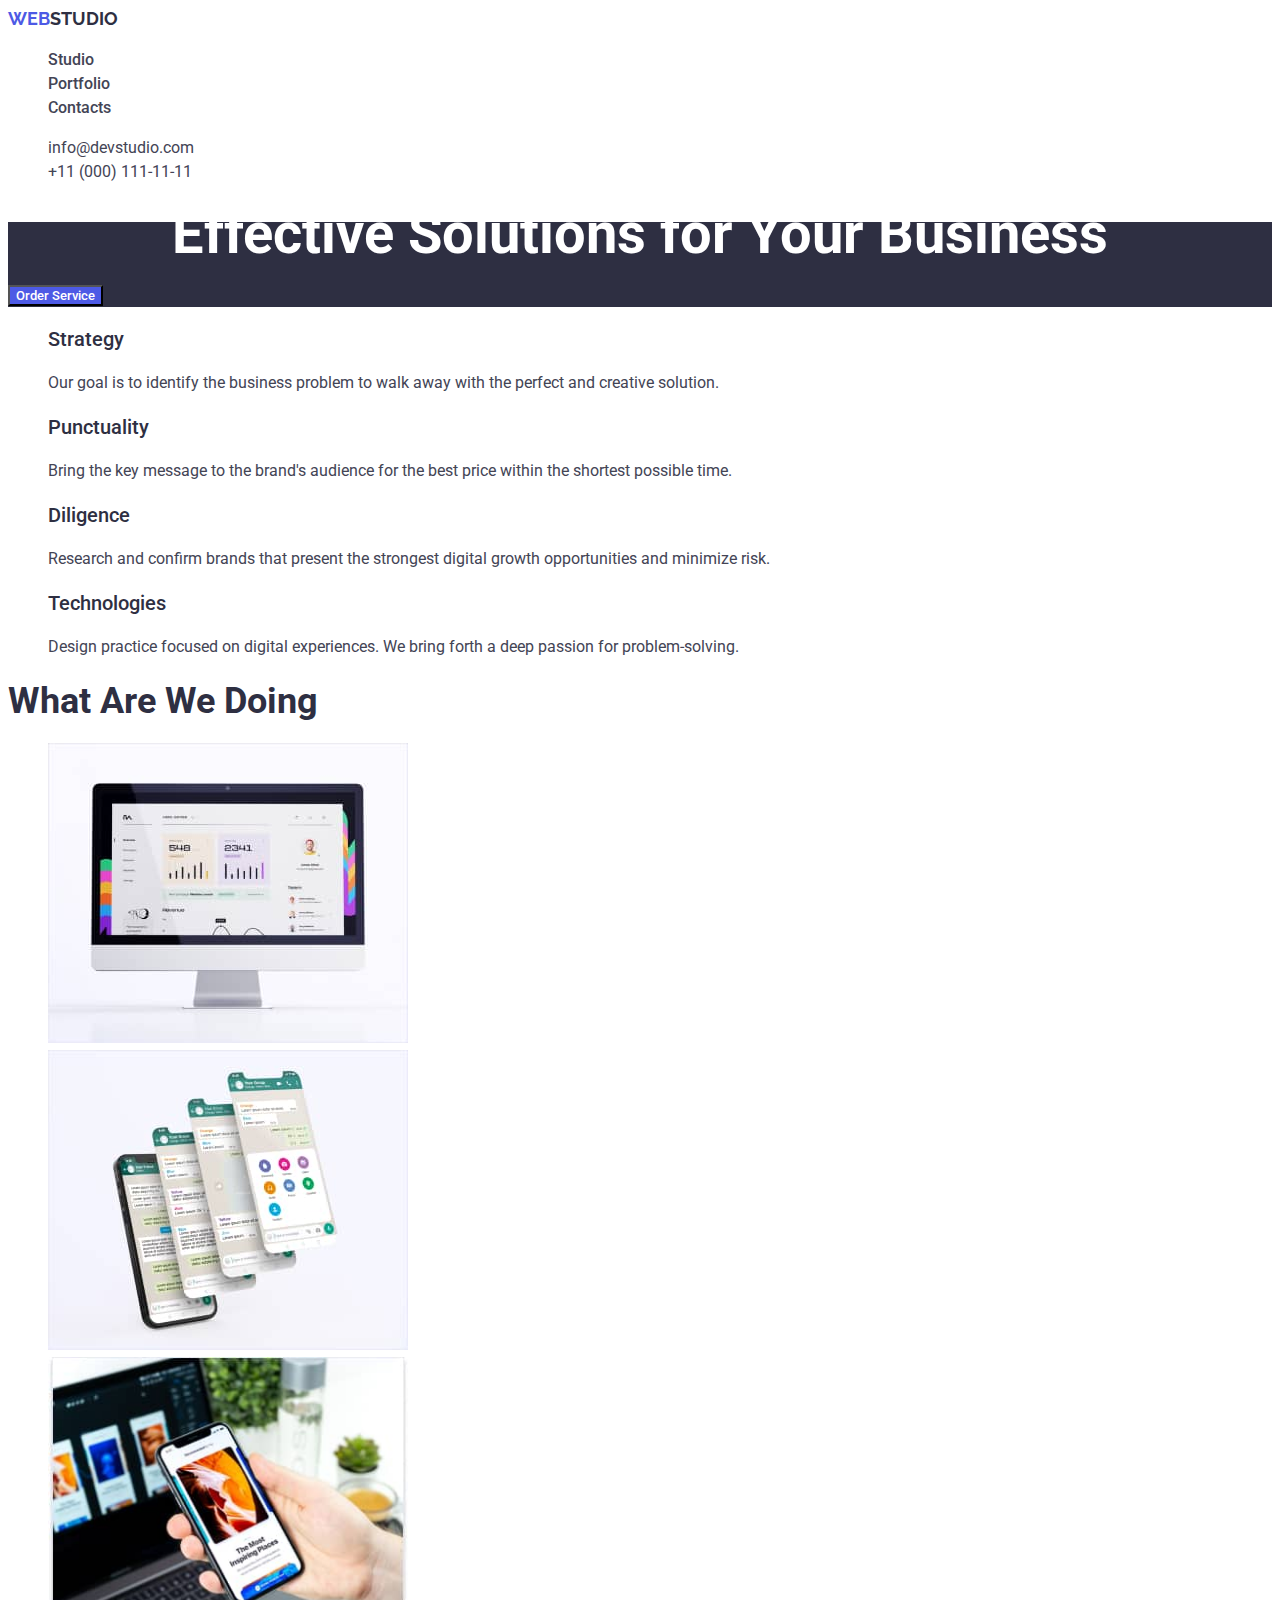
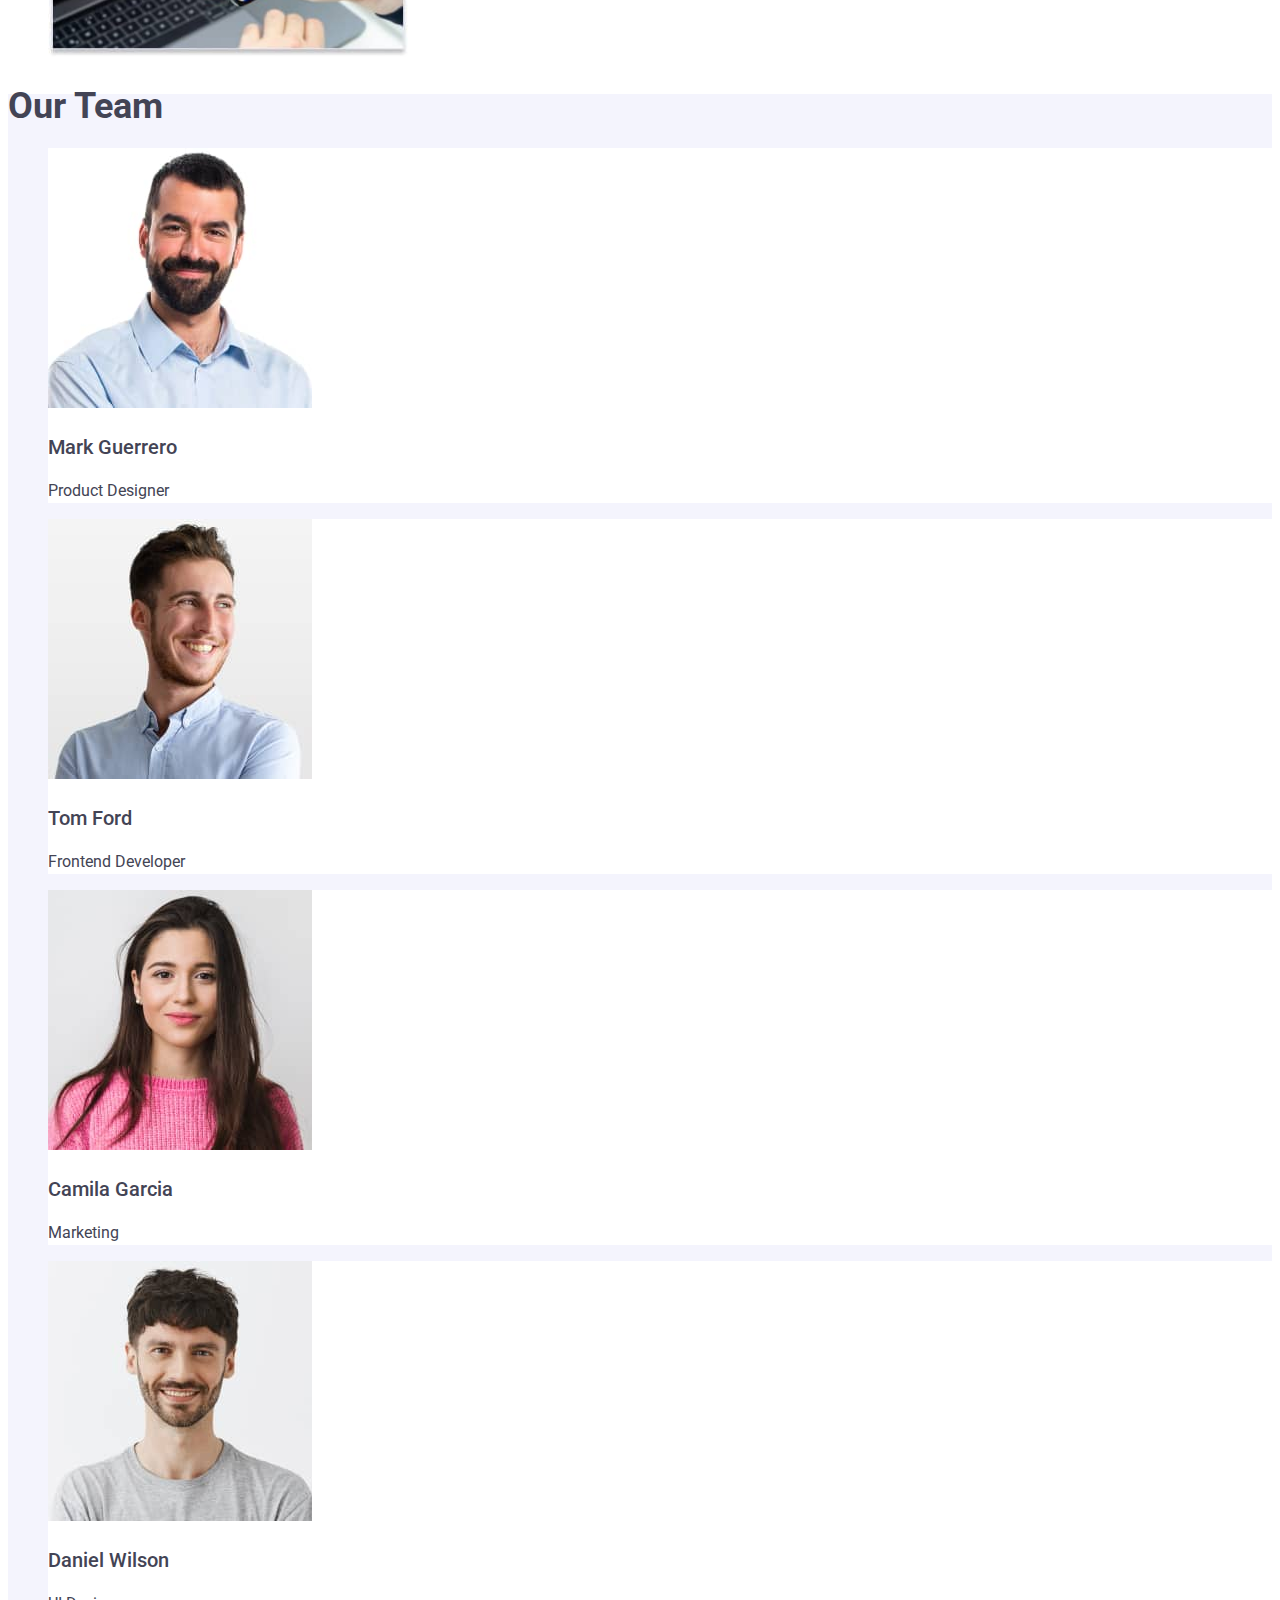
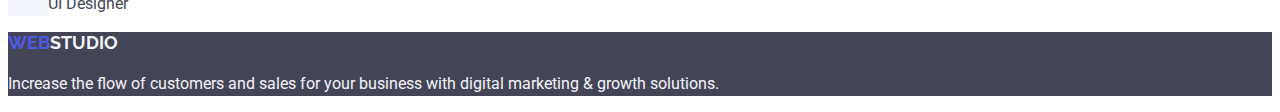
<file: index.html>
<!DOCTYPE html>
<html lang="en">
  <head>
    <meta charset="UTF-8" />
    <meta name="viewport" content="width=device-width, initial-scale=1.0" />
    <meta
      name="description"
      content="Increase the flow of customers and sales for your business with digital marketing & growth solutions."
    />
    <title>WebStudio - effective solution for your business</title>
    <link rel="preconnect" href="https://fonts.googleapis.com" />
    <link rel="preconnect" href="https://fonts.gstatic.com" crossorigin />
    <link
      href="https://fonts.googleapis.com/css2?family=Raleway:wght@800&family=Roboto:wght@400;500;700;900&display=swap"
      rel="stylesheet"
    />
    <link rel="stylesheet" href="./css/styles.css" />
  </head>

  <body>
    <header class="page-header">
      <nav>
        <a href="index.html" class="logo-header"
          ><span class="logo-web">WEB</span>STUDIO</a
        >
        <ul class="page-nav">
          <li><a href="index.html" class="nav-link">Studio</a></li>
          <li><a href="portfolio.html" class="nav-link">Portfolio</a></li>
          <li><a href="" class="nav-link">Contacts</a></li>
        </ul>
      </nav>

      <address>
        <ul>
          <li>
            <a href="mailto:info@devstudio.com" class="address-link"
              >info@devstudio.com</a
            >
          </li>
          <li>
            <a href="tel:+110001111111" class="address-link"
              >+11 (000) 111-11-11</a
            >
          </li>
        </ul>
      </address>
    </header>

    <main>
      <section class="main-section">
        <h1 class="title">Effective Solutions for Your Business</h1>
        <button type="button" class="page-button">Order Service</button>
      </section>

      <section class="text-section">
        <h2 hidden>Benefits</h2>
        <ul>
          <li>
            <h3 class="text-title">Strategy</h3>
            <p>
              Our goal is to identify the business problem to walk away with the
              perfect and creative solution.
            </p>
          </li>
          <li>
            <h3 class="text-title">Punctuality</h3>
            <p>
              Bring the key message to the brand's audience for the best price
              within the shortest possible time.
            </p>
          </li>
          <li>
            <h3 class="text-title">Diligence</h3>
            <p>
              Research and confirm brands that present the strongest digital
              growth opportunities and minimize risk.
            </p>
          </li>
          <li>
            <h3 class="text-title">Technologies</h3>
            <p>
              Design practice focused on digital experiences. We bring forth a
              deep passion for problem-solving.
            </p>
          </li>
        </ul>
      </section>

      <section class="work-section">
        <h2 class="work-title">What Are We Doing</h2>
        <ul>
          <li>
            <img src="./images/wawd/pc.jpg" width="360" height="300" alt="PC" />
          </li>
          <li>
            <img
              src="./images/wawd/smartphone.jpg"
              width="360"
              height="300"
              alt="Smartphone"
            />
          </li>
          <li>
            <img
              src="./images/wawd/laptop_smartphone.jpg"
              width="360"
              height="300"
              alt="Laptop & Smartphone"
            />
          </li>
        </ul>
      </section>

      <section class="team-section">
        <h2 class="team-title">Our Team</h2>
        <ul>
          <li class="team-list">
            <img
              src="./images/team/mark_guerrero.jpg"
              width="264"
              height="260"
              alt="Mark Guerrero - Product Designer"
            />
            <h3 class="team-name">Mark Guerrero</h3>
            <p>Product Designer</p>
          </li>
          <li class="team-list">
            <img
              src="./images/team/tom_ford.jpg"
              width="264"
              height="260"
              alt="Tom Ford - Frontend Developer"
            />
            <h3 class="team-name">Tom Ford</h3>
            <p>Frontend Developer</p>
          </li>
          <li class="team-list">
            <img
              src="./images/team/camila_garcia.jpg"
              width="264"
              height="260"
              alt="Camila Garcia - Marketing"
            />
            <h3 class="team-name">Camila Garcia</h3>
            <p>Marketing</p>
          </li>
          <li class="team-list">
            <img
              src="./images/team/daniel_wilson.jpg"
              width="264"
              height="260"
              alt="Daniel Wilson - UI Designer"
            />
            <h3 class="team-name">Daniel Wilson</h3>
            <p>UI Designer</p>
          </li>
        </ul>
      </section>
    </main>

    <footer class="page-footer">
      <a href="index.html" class="logo-footer"
        ><span class="logo-web">WEB</span>STUDIO</a
      >
      <p>
        Increase the flow of customers and sales for your business with digital
        marketing & growth solutions.
      </p>
    </footer>
  </body>
</html>
</file>
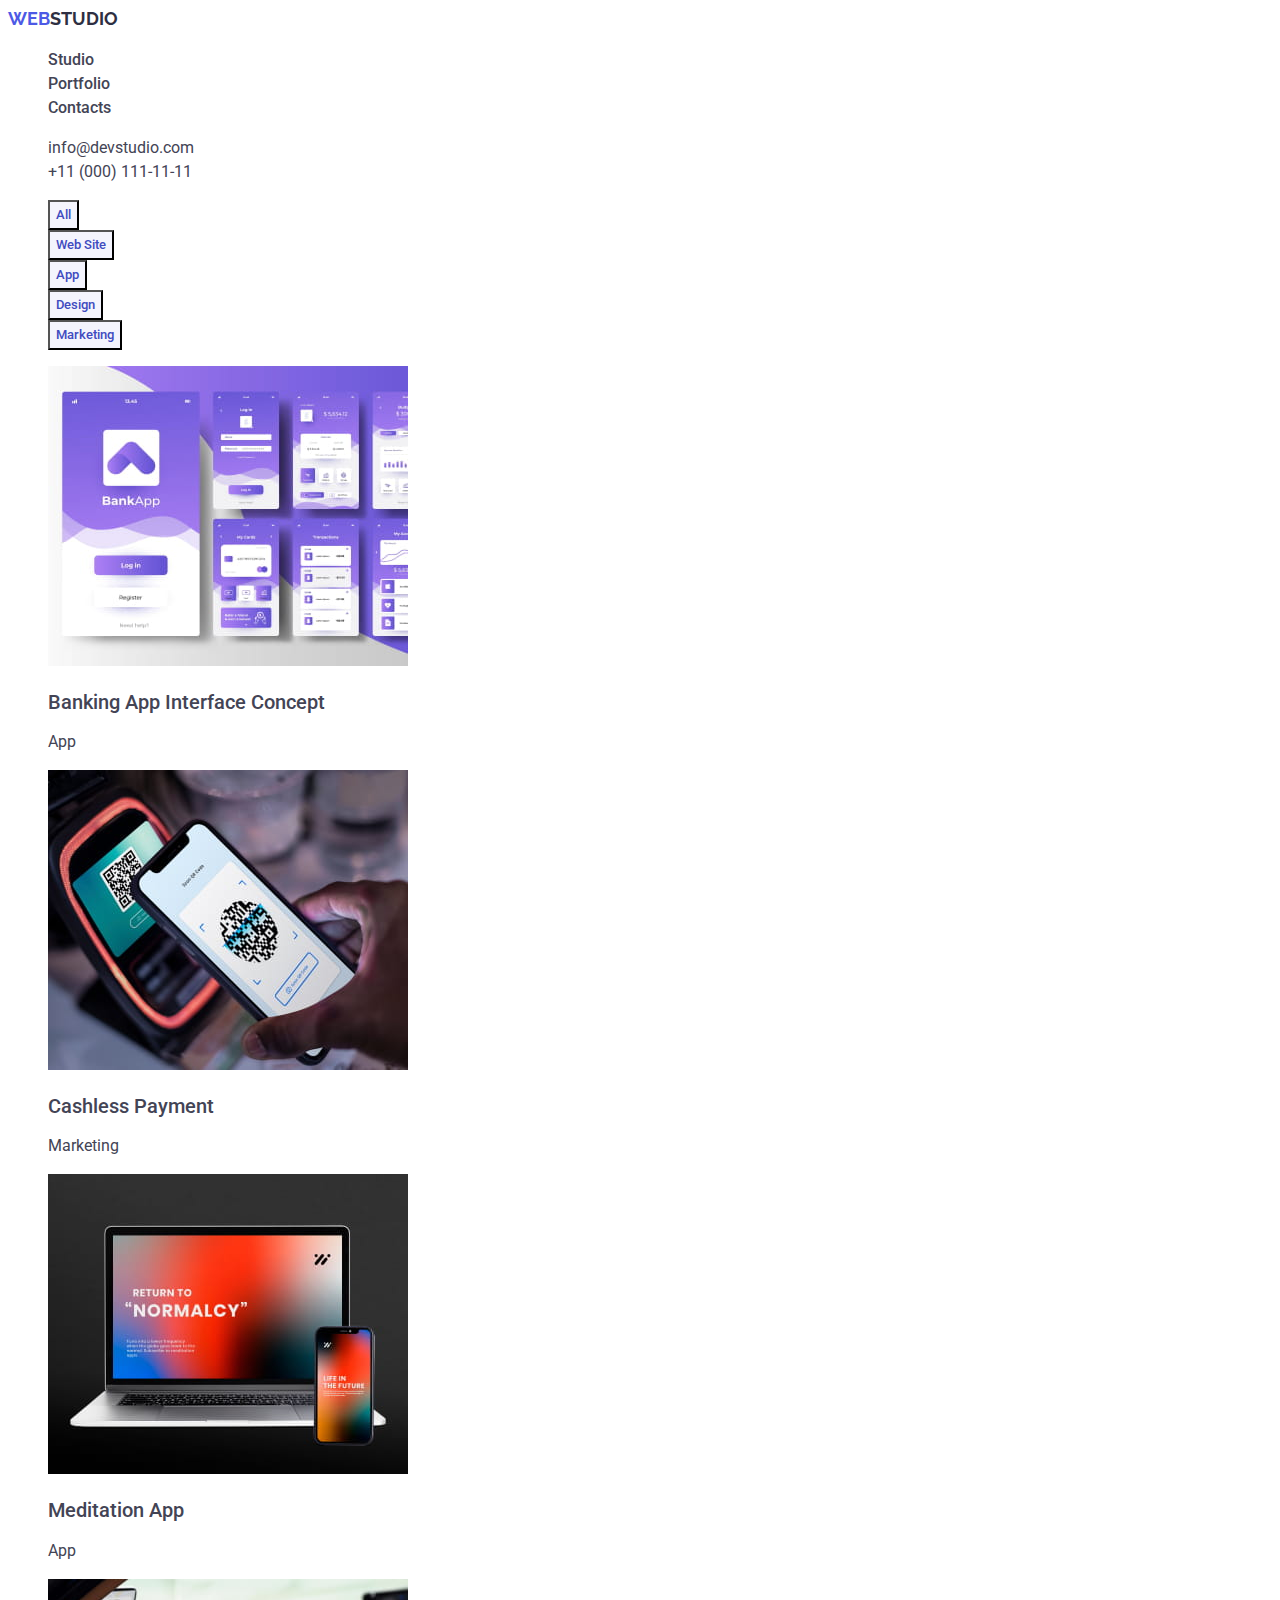
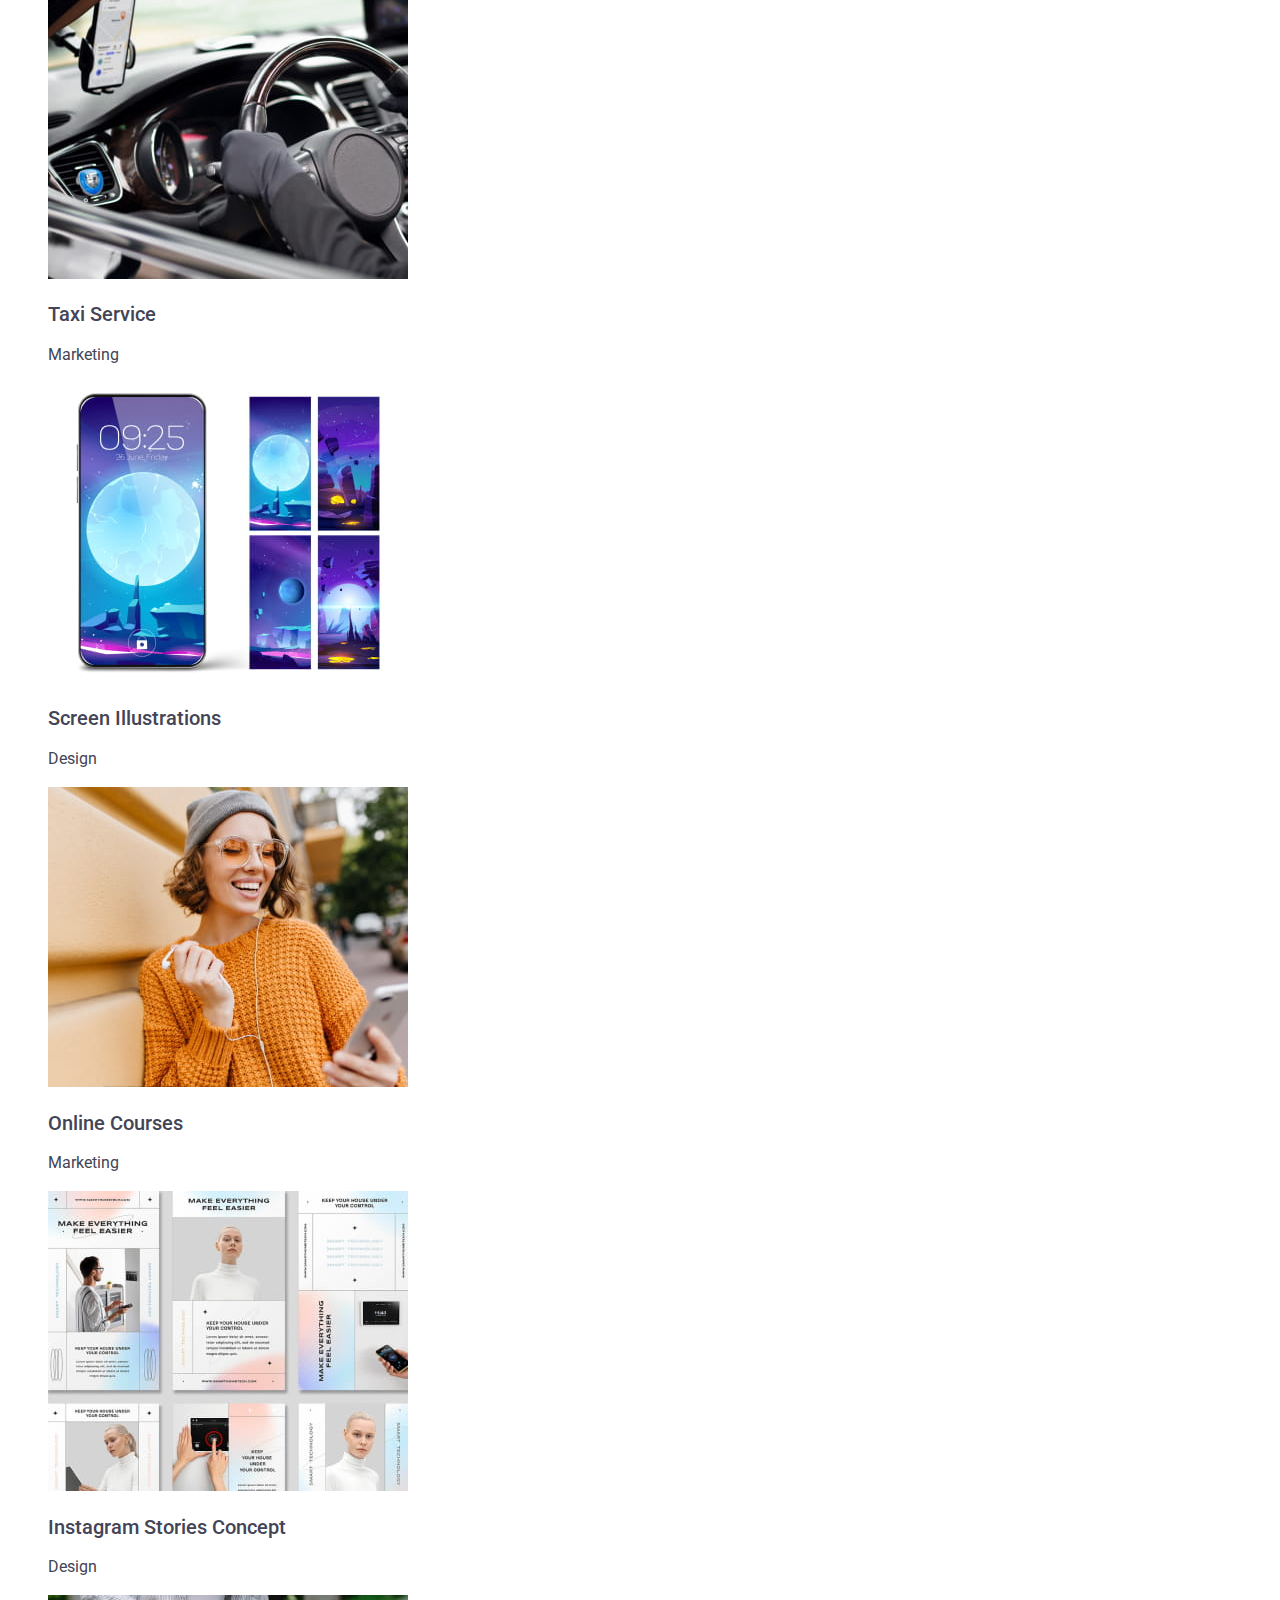
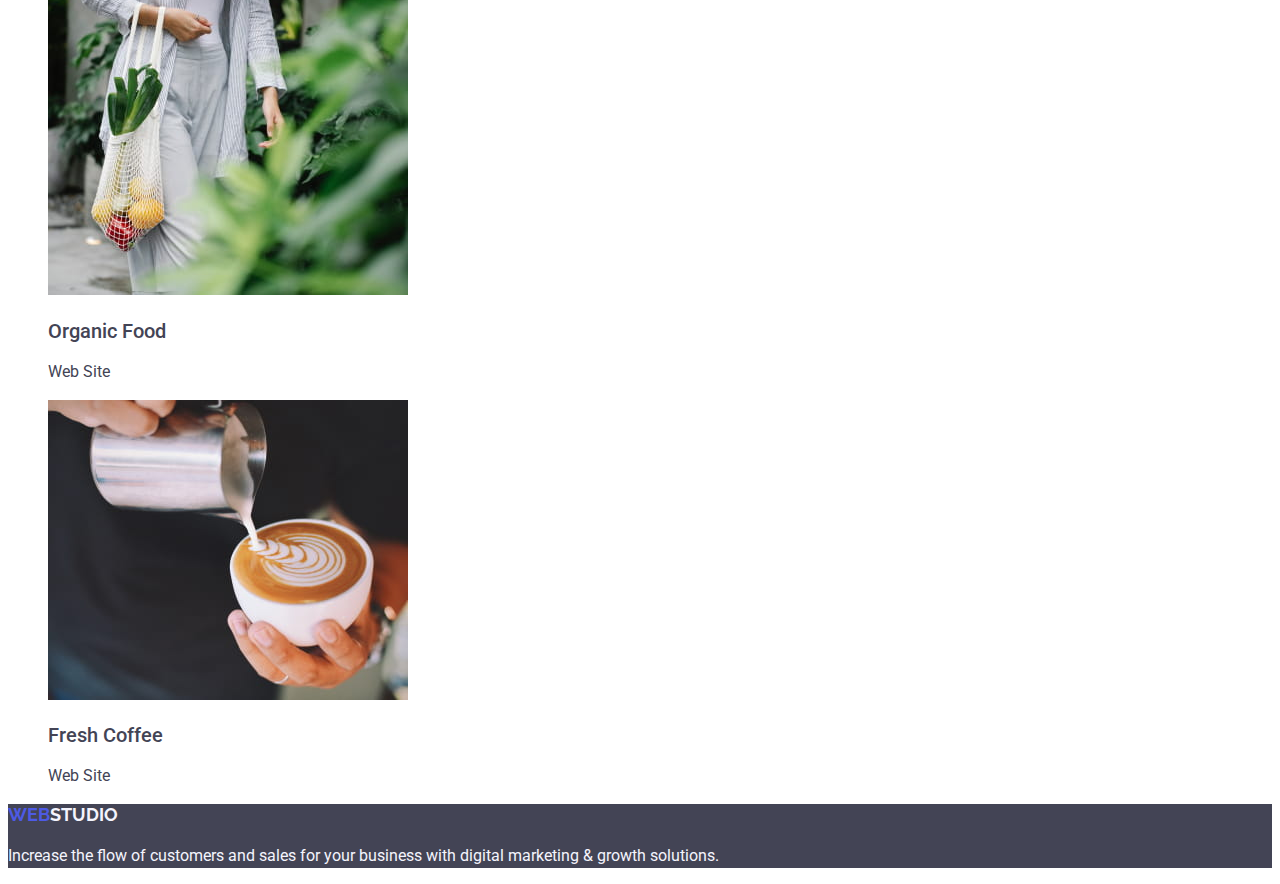
<file: portfolio.html>
<!DOCTYPE html>
<html lang="en">
  <head>
    <meta charset="UTF-8" />
    <meta name="viewport" content="width=device-width, initial-scale=1.0" />
    <meta name="description" content="Portfolio" />
    <title>Portfolio</title>
    <link rel="preconnect" href="https://fonts.googleapis.com" />
    <link rel="preconnect" href="https://fonts.gstatic.com" crossorigin />
    <link
      href="https://fonts.googleapis.com/css2?family=Raleway:wght@800&family=Roboto:wght@400;500;700;900&display=swap"
      rel="stylesheet"
    />
    <link rel="stylesheet" href="./css/styles.css" />
  </head>

  <body>
    <header class="page-header">
      <nav>
        <a href="index.html" class="logo-header"
          ><span class="logo-web">WEB</span>STUDIO</a
        >
        <ul class="page-nav">
          <li><a href="index.html" class="nav-link">Studio</a></li>
          <li><a href="portfolio.html" class="nav-link">Portfolio</a></li>
          <li><a href="" class="nav-link">Contacts</a></li>
        </ul>
      </nav>

      <address>
        <ul>
          <li>
            <a href="mailto:info@devstudio.com" class="address-link"
              >info@devstudio.com</a
            >
          </li>
          <li>
            <a href="tel:+110001111111" class="address-link"
              >+11 (000) 111-11-11</a
            >
          </li>
        </ul>
      </address>
    </header>

    <main>
      <section>
        <h1 hidden>Our products</h1>
        <ul>
          <li><button type="button" class="page-filter">All</button></li>
          <li><button type="button" class="page-filter">Web Site</button></li>
          <li><button type="button" class="page-filter">App</button></li>
          <li><button type="button" class="page-filter">Design</button></li>
          <li><button type="button" class="page-filter">Marketing</button></li>
        </ul>

        <ul>
          <li>
            <a href="" class="products-link">
              <img
                src="./images/portfolio/img-banking.jpg"
                width="360"
                height="300"
                alt="Banking App Interface Concept"
              />
              <h2 class="products-title">Banking App Interface Concept</h2>
              <p>App</p>
            </a>
          </li>
          <a>
            <a href="" class="products-link">
              <img
                src="./images/portfolio/img-cashless.jpg"
                width="360"
                height="300"
                alt="Cashless Payment"
              />
              <h2 class="products-title">Cashless Payment</h2>
              <p>Marketing</p>
            </a>
          </li>
          <li>
            <a href="" class="products-link">
              <img
                src="./images/portfolio/img-meditation.jpg"
                width="360"
                height="300"
                alt="Meditation App"
              />
              <h2 class="products-title">Meditation App</h2>
              <p>App</p>
            </a>
          </li>
          <li>
            <a href="" class="products-link">
              <img
                src="./images/portfolio/img-taxi.jpg"
                width="360"
                height="300"
                alt="Taxi Service"
              />
              <h2 class="products-title">Taxi Service</h2>
              <p>Marketing</p>
            </a>
          </li>
          <li>
            <a href="" class="products-link">
              <img
                src="./images/portfolio/img-screen.jpg"
                width="360"
                height="300"
                alt="Screen Illustrations"
              />
              <h2 class="products-title">Screen Illustrations</h2>
              <p>Design</p>
            </a>
          </li>
          <li>
            <a href="" class="products-link">
              <img
                src="./images/portfolio/img-courses.jpg"
                width="360"
                height="300"
                alt="Online Courses"
              />
              <h2 class="products-title">Online Courses</h2>
              <p>Marketing</p>
            </a>
          </li>

          <li>
            <a href="" class="products-link">
              <img
                src="./images/portfolio/img-instagram.jpg"
                width="360"
                height="300"
                alt="Instagram Stories Concept"
              />
              <h2 class="products-title">Instagram Stories Concept</h2>
              <p>Design</p>
            </a>
          </li>
          <li>
            <a href="" class="products-link">
              <img
                src="./images/portfolio/img-organic.jpg"
                width="360"
                height="300"
                alt="Organic Food"
              />
              <h2 class="products-title">Organic Food</h2>
              <p>Web Site</p>
            </a>
          </li>
          <li>
            <a href="" class="products-link">
              <img
                src="./images/portfolio/img-coffee.jpg"
                width="360"
                height="300"
                alt="Fresh Coffee"
              />
              <h2 class="products-title">Fresh Coffee</h2>
              <p>Web Site</p>
            </a>          
          </li>
        </ul>
      </section>
    </main>

    <footer class="page-footer">
      <a href="index.html" class="logo-footer"
        ><span class="logo-web">WEB</span>STUDIO</a
      >
      <p>
        Increase the flow of customers and sales for your business with digital
        marketing & growth solutions.
      </p>
    </footer>
  </body>
</html>
</file>
<file: css/styles.css>
:root {
    --main-color: #434455;
    --white: #FFFFFF;
    --logo-web: #4D5AE5;
    --logo-main:#2E2F42;
    --nav-active:#404BBF;
    --cloud-color:#F4F4FD;
}

body {
    font-family: "Roboto", "Raleway", sans-serif;
    color: var(--main-color);
    background-color: var(--white);
    font-size: 16px;
    font-weight: 400;
    line-height: 24px;
    letter-spacing: 2%;
}

ul {
    list-style: none;
}


.page-header .logo-header {
    font-family: "Raleway", sans-serif;
    color: var(--logo-main);
    font-weight: bold;
    text-decoration: none;
    font-size: 18px;
    line-height: 21px;
    letter-spacing: 3%;
}

.logo-web {
    color: var(--logo-web);
}

.page-header .nav-link {
    color: inherit;
    text-decoration: none;
    font-weight: 500;
}

.page-header  .nav-link:active {
    color: var(--nav-active);
    text-decoration: underline;
}

.page-header .nav-link:hover,
.page-header .nav-link:focus {
    color: var(--nav-active);

}

.page-header .address-link {
    color: inherit;
    text-decoration: none;
    font-style: normal;    
}

.page-header .address-link:active {
    color: var(--nav-active);
}

.page-header .address-link:hover,
.page-header .address-link:focus {
    color: var(--nav-active);
}

.main-section {
    background-color: var(--logo-main);
}

.main-section .title {
    color: var(--white);
    font-weight: bold;
    font-size: 56px;
    text-align: center;
}

.page-button {
    font-family: inherit;
    background-color: var(--logo-web);
    font-weight: 500;
    color: var(--white);
    letter-spacing: 4%;
    cursor: pointer;
}

.page-button:hover,
.page-button:focus {
    background-color: var(--nav-active);
}

.text-section .text-title {
    font-weight: 500;
    font-size: 20px;
    color: #2e2f42;    
}

.work-section .work-title {
    font-weight: bold;
    font-size: 36px;
    color: #2e2f42;
}

.team-section {
    background-color: var(--cloud-color);
    color: var(--main-color);;
}

.team-section .team-title {
    font-weight: 700;
    font-size: 36px;
}

.team-list {
    background-color: var(--white);
}

.team-section .team-name {
    font-weight: 500;
    font-size: 20px;
    color: var(--main-color);
}


.page-footer {
    background: var(--main-color);
    color: var(--cloud-color);
}

.page-footer .logo-footer {
    font-family: "Raleway", sans-serif;
    color: var(--cloud-color);
    font-weight: bold;
    text-decoration: none;
    font-size: 18px;
    line-height: 21px;
    letter-spacing: 3%;
}

.products-link {
    text-decoration: none;
    color: inherit;
}
.products-title {
    font-weight: 500;
    font-size: 20px;    
}

.page-filter {
    font-family: inherit;
    background-color: var(--cloud-color);
    font-weight: 500;
    color: var(--nav-active);
    letter-spacing: 4%;
    line-height: 24px;
    cursor: pointer;
}

.page-filter:hover,
.page-filter:focus {
    background-color: var(--nav-active);
    color: var(--white);
}
</file>
